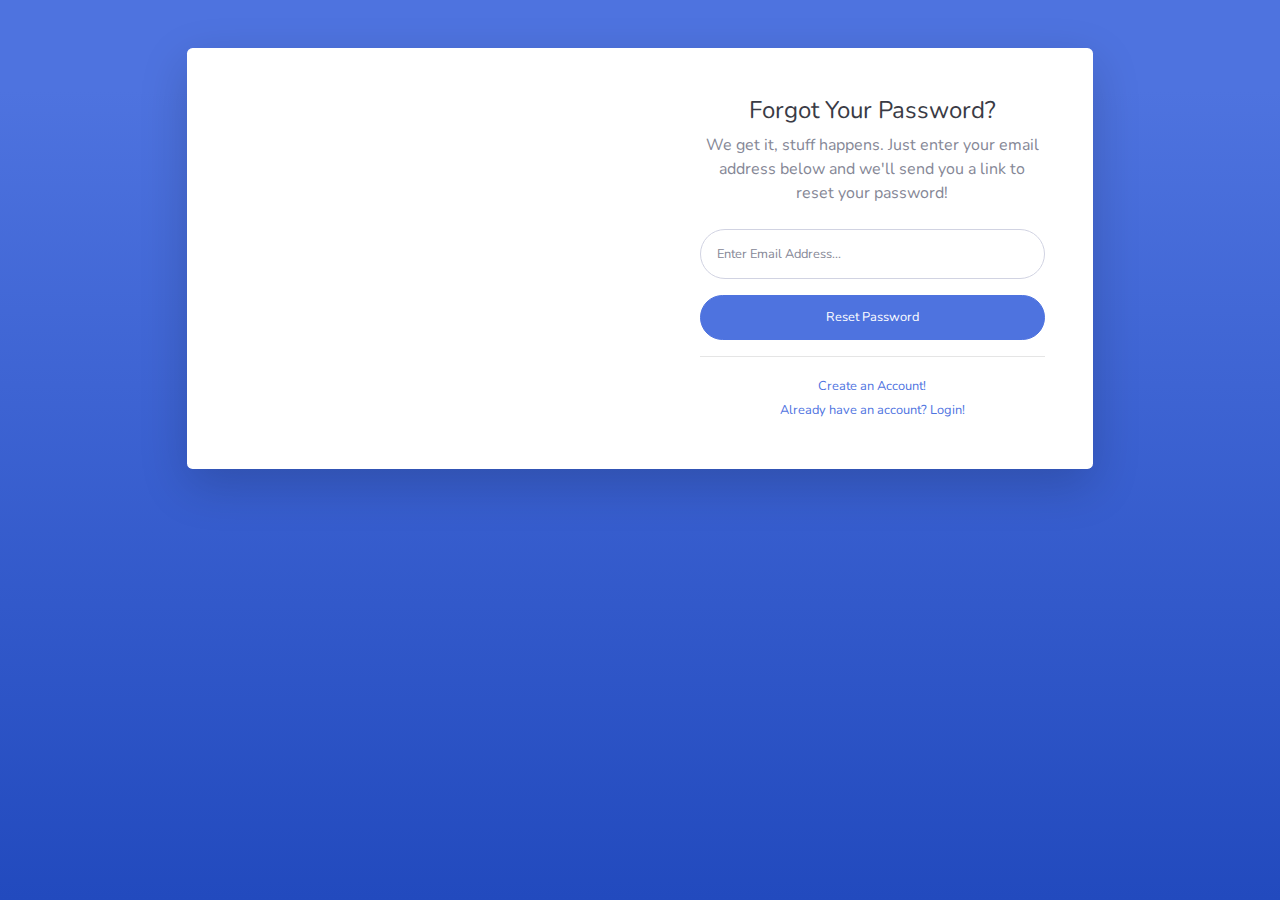
<file: utilisateur/Views/forgot-password.html>
<!DOCTYPE html>
<html lang="en">

<head>

    <meta charset="utf-8">
    <meta http-equiv="X-UA-Compatible" content="IE=edge">
    <meta name="viewport" content="width=device-width, initial-scale=1, shrink-to-fit=no">
    <meta name="description" content="">
    <meta name="author" content="">

    <title>SB Admin 2 - Forgot Password</title>

    <!-- Custom fonts for this template-->
    <link href="vendor/fontawesome-free/css/all.min.css" rel="stylesheet" type="text/css">
    <link
        href="https://fonts.googleapis.com/css?family=Nunito:200,200i,300,300i,400,400i,600,600i,700,700i,800,800i,900,900i"
        rel="stylesheet">

    <!-- Custom styles for this template-->
    <link href="css/sb-admin-2.min.css" rel="stylesheet">

</head>

<body class="bg-gradient-primary">

    <div class="container">

        <!-- Outer Row -->
        <div class="row justify-content-center">

            <div class="col-xl-10 col-lg-12 col-md-9">

                <div class="card o-hidden border-0 shadow-lg my-5">
                    <div class="card-body p-0">
                        <!-- Nested Row within Card Body -->
                        <div class="row">
                            <div class="col-lg-6 d-none d-lg-block bg-password-image"></div>
                            <div class="col-lg-6">
                                <div class="p-5">
                                    <div class="text-center">
                                        <h1 class="h4 text-gray-900 mb-2">Forgot Your Password?</h1>
                                        <p class="mb-4">We get it, stuff happens. Just enter your email address below
                                            and we'll send you a link to reset your password!</p>
                                    </div>
                                    <form class="user">
                                        <div class="form-group">
                                            <input type="email" class="form-control form-control-user"
                                                id="exampleInputEmail" aria-describedby="emailHelp"
                                                placeholder="Enter Email Address...">
                                        </div>
                                        <a href="login.html" class="btn btn-primary btn-user btn-block">
                                            Reset Password
                                        </a>
                                    </form>
                                    <hr>
                                    <div class="text-center">
                                        <a class="small" href="register.html">Create an Account!</a>
                                    </div>
                                    <div class="text-center">
                                        <a class="small" href="login.html">Already have an account? Login!</a>
                                    </div>
                                </div>
                            </div>
                        </div>
                    </div>
                </div>

            </div>

        </div>

    </div>

    <!-- Bootstrap core JavaScript-->
    <script src="vendor/jquery/jquery.min.js"></script>
    <script src="vendor/bootstrap/js/bootstrap.bundle.min.js"></script>

    <!-- Core plugin JavaScript-->
    <script src="vendor/jquery-easing/jquery.easing.min.js"></script>

    <!-- Custom scripts for all pages-->
    <script src="js/sb-admin-2.min.js"></script>

</body>

</html>
</file>
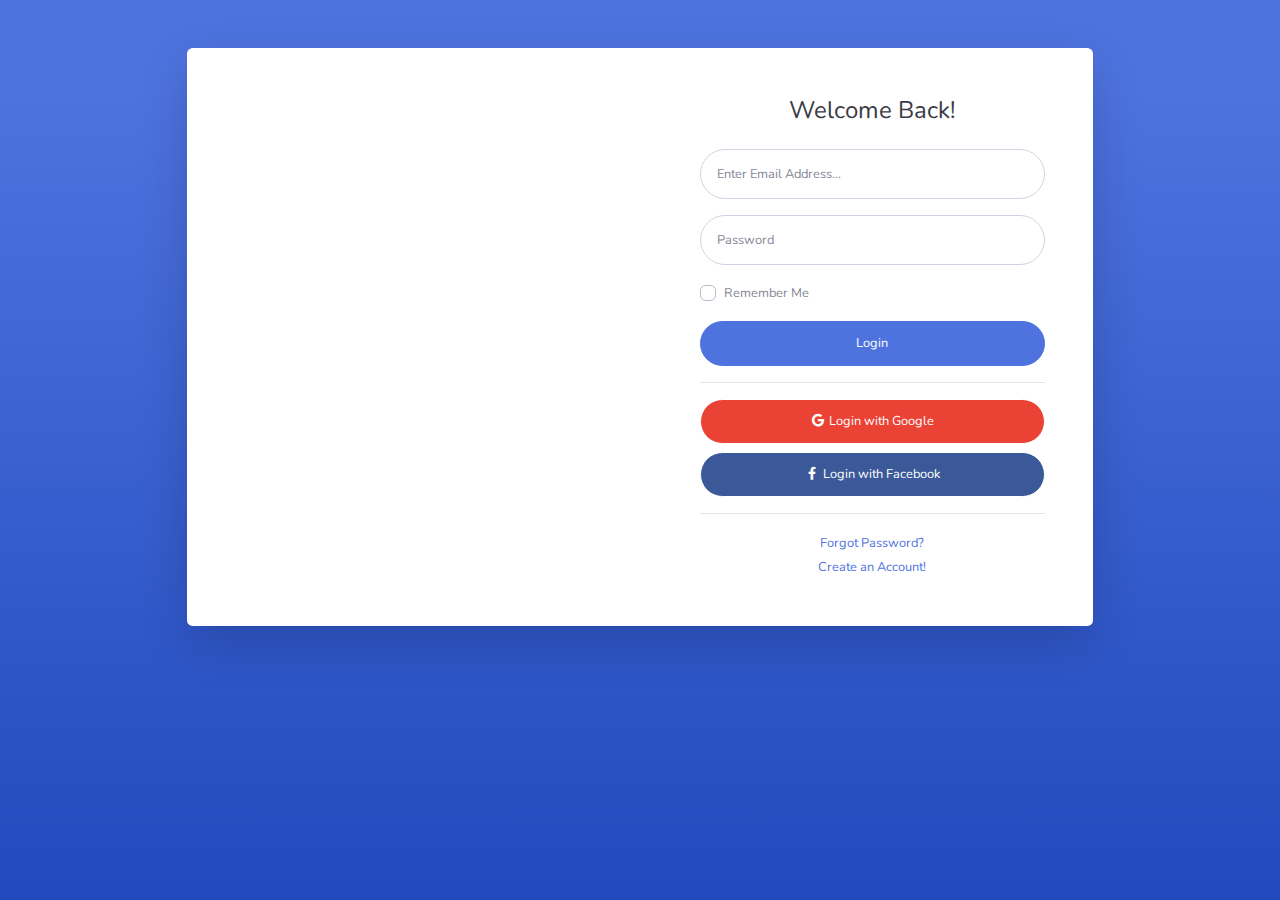
<file: utilisateur/Views/login.html>
<!DOCTYPE html>
<html lang="en">

<head>

    <meta charset="utf-8">
    <meta http-equiv="X-UA-Compatible" content="IE=edge">
    <meta name="viewport" content="width=device-width, initial-scale=1, shrink-to-fit=no">
    <meta name="description" content="">
    <meta name="author" content="">

    <title>SB Admin 2 - Login</title>

    <!-- Custom fonts for this template-->
    <link href="vendor/fontawesome-free/css/all.min.css" rel="stylesheet" type="text/css">
    <link
        href="https://fonts.googleapis.com/css?family=Nunito:200,200i,300,300i,400,400i,600,600i,700,700i,800,800i,900,900i"
        rel="stylesheet">

    <!-- Custom styles for this template-->
    <link href="css/sb-admin-2.min.css" rel="stylesheet">

</head>

<body class="bg-gradient-primary">

    <div class="container">

        <!-- Outer Row -->
        <div class="row justify-content-center">

            <div class="col-xl-10 col-lg-12 col-md-9">

                <div class="card o-hidden border-0 shadow-lg my-5">
                    <div class="card-body p-0">
                        <!-- Nested Row within Card Body -->
                        <div class="row">
                            <div class="col-lg-6 d-none d-lg-block bg-login-image"></div>
                            <div class="col-lg-6">
                                <div class="p-5">
                                    <div class="text-center">
                                        <h1 class="h4 text-gray-900 mb-4">Welcome Back!</h1>
                                    </div>
                                    <form class="user">
                                        <div class="form-group">
                                            <input type="email" class="form-control form-control-user"
                                                id="exampleInputEmail" aria-describedby="emailHelp"
                                                placeholder="Enter Email Address...">
                                        </div>
                                        <div class="form-group">
                                            <input type="password" class="form-control form-control-user"
                                                id="exampleInputPassword" placeholder="Password">
                                        </div>
                                        <div class="form-group">
                                            <div class="custom-control custom-checkbox small">
                                                <input type="checkbox" class="custom-control-input" id="customCheck">
                                                <label class="custom-control-label" for="customCheck">Remember
                                                    Me</label>
                                            </div>
                                        </div>
                                        <a href="index.html" class="btn btn-primary btn-user btn-block">
                                            Login
                                        </a>
                                        <hr>
                                        <a href="index.html" class="btn btn-google btn-user btn-block">
                                            <i class="fab fa-google fa-fw"></i> Login with Google
                                        </a>
                                        <a href="index.html" class="btn btn-facebook btn-user btn-block">
                                            <i class="fab fa-facebook-f fa-fw"></i> Login with Facebook
                                        </a>
                                    </form>
                                    <hr>
                                    <div class="text-center">
                                        <a class="small" href="forgot-password.html">Forgot Password?</a>
                                    </div>
                                    <div class="text-center">
                                        <a class="small" href="register.html">Create an Account!</a>
                                    </div>
                                </div>
                            </div>
                        </div>
                    </div>
                </div>

            </div>

        </div>

    </div>

    <!-- Bootstrap core JavaScript-->
    <script src="vendor/jquery/jquery.min.js"></script>
    <script src="vendor/bootstrap/js/bootstrap.bundle.min.js"></script>

    <!-- Core plugin JavaScript-->
    <script src="vendor/jquery-easing/jquery.easing.min.js"></script>

    <!-- Custom scripts for all pages-->
    <script src="js/sb-admin-2.min.js"></script>

</body>

</html>
</file>
